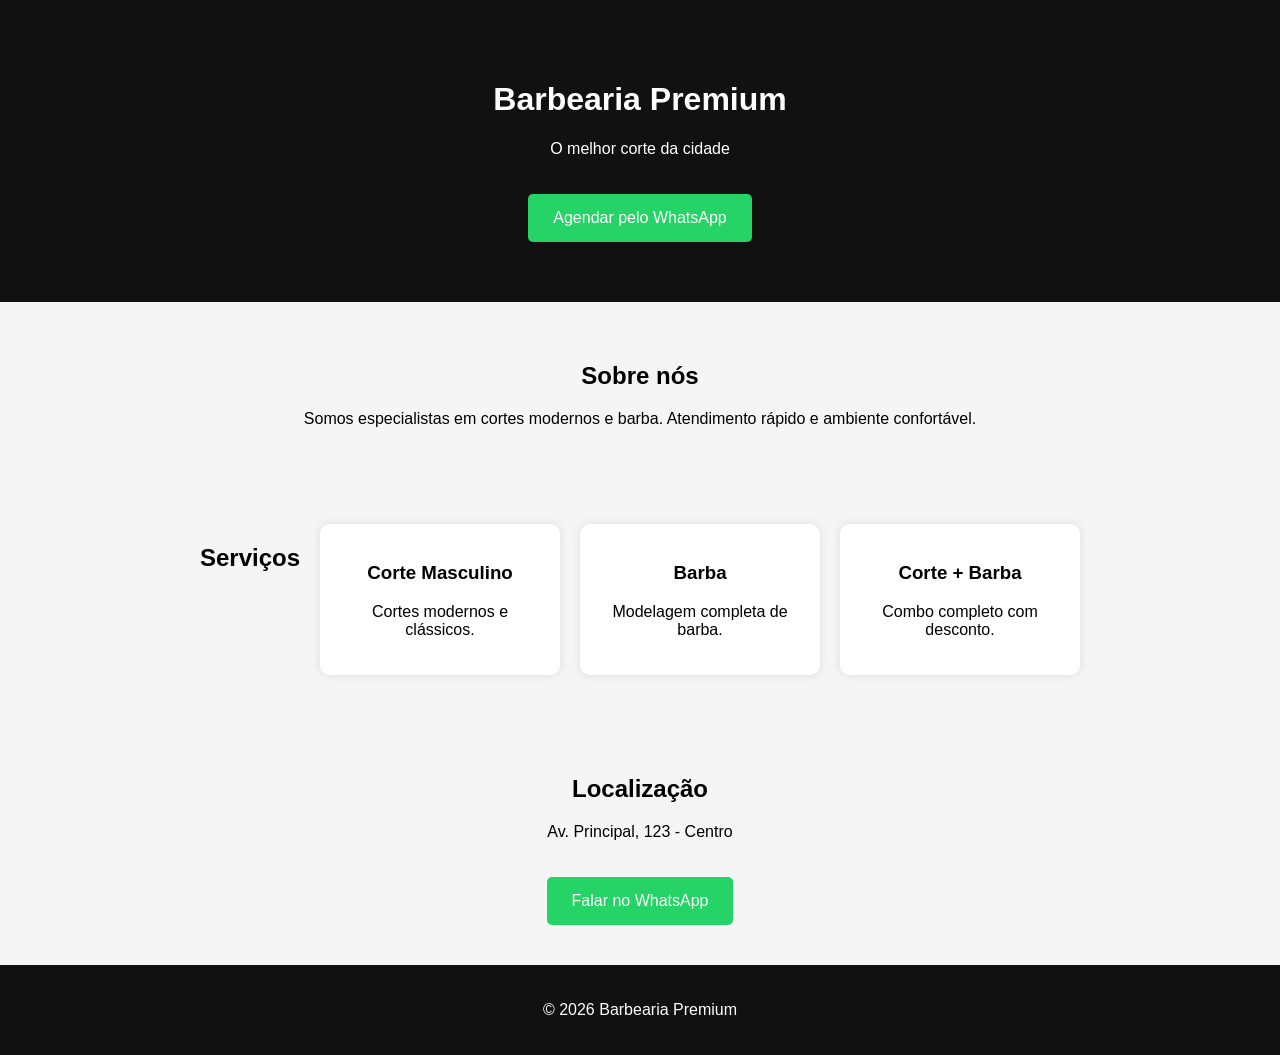
<file: index.html>
<!DOCTYPE html>
<html lang="pt-br">
<head>
<meta charset="UTF-8">
<meta name="viewport" content="width=device-width, initial-scale=1.0">
<title>Barbearia Premium</title>
<link rel="stylesheet" href="style.css">
</head>

<body>

<header>
<h1>Barbearia Premium</h1>
<p>O melhor corte da cidade</p>
<a href="https://wa.me/5599999999999" class="botao">Agendar pelo WhatsApp</a>
</header>

<section class="sobre">
<h2>Sobre nós</h2>
<p>Somos especialistas em cortes modernos e barba. Atendimento rápido e ambiente confortável.</p>
</section>

<section class="servicos">
<h2>Serviços</h2>

<div class="card">
<h3>Corte Masculino</h3>
<p>Cortes modernos e clássicos.</p>
</div>

<div class="card">
<h3>Barba</h3>
<p>Modelagem completa de barba.</p>
</div>

<div class="card">
<h3>Corte + Barba</h3>
<p>Combo completo com desconto.</p>
</div>

</section>

<section class="contato">
<h2>Localização</h2>
<p>Av. Principal, 123 - Centro</p>

<a href="https://wa.me/5599999999999" class="botao">Falar no WhatsApp</a>

</section>

<footer>
<p>© 2026 Barbearia Premium</p>
</footer>

</body>
</html>
</file>
<file: style.css>
body{
font-family: Arial;
margin:0;
background:#f5f5f5;
}

header{
background:#111;
color:white;
text-align:center;
padding:60px;
}

.botao{
display:inline-block;
background:#25D366;
color:white;
padding:15px 25px;
text-decoration:none;
border-radius:5px;
margin-top:20px;
}

section{
padding:40px;
text-align:center;
}

.servicos{
display:flex;
justify-content:center;
gap:20px;
flex-wrap:wrap;
}

.card{
background:white;
padding:20px;
width:200px;
border-radius:10px;
box-shadow:0 0 10px rgba(0,0,0,0.1);
}

footer{
background:#111;
color:white;
text-align:center;
padding:20px;
}
</file>
<file: Site barbearia/style.css>
body{
font-family: Arial;
margin:0;
background:#f5f5f5;
}

header{
background:#111;
color:white;
text-align:center;
padding:60px;
}

.botao{
display:inline-block;
background:#25D366;
color:white;
padding:15px 25px;
text-decoration:none;
border-radius:5px;
margin-top:20px;
}

section{
padding:40px;
text-align:center;
}

.servicos{
display:flex;
justify-content:center;
gap:20px;
flex-wrap:wrap;
}

.card{
background:white;
padding:20px;
width:200px;
border-radius:10px;
box-shadow:0 0 10px rgba(0,0,0,0.1);
}

footer{
background:#111;
color:white;
text-align:center;
padding:20px;
}
</file>
